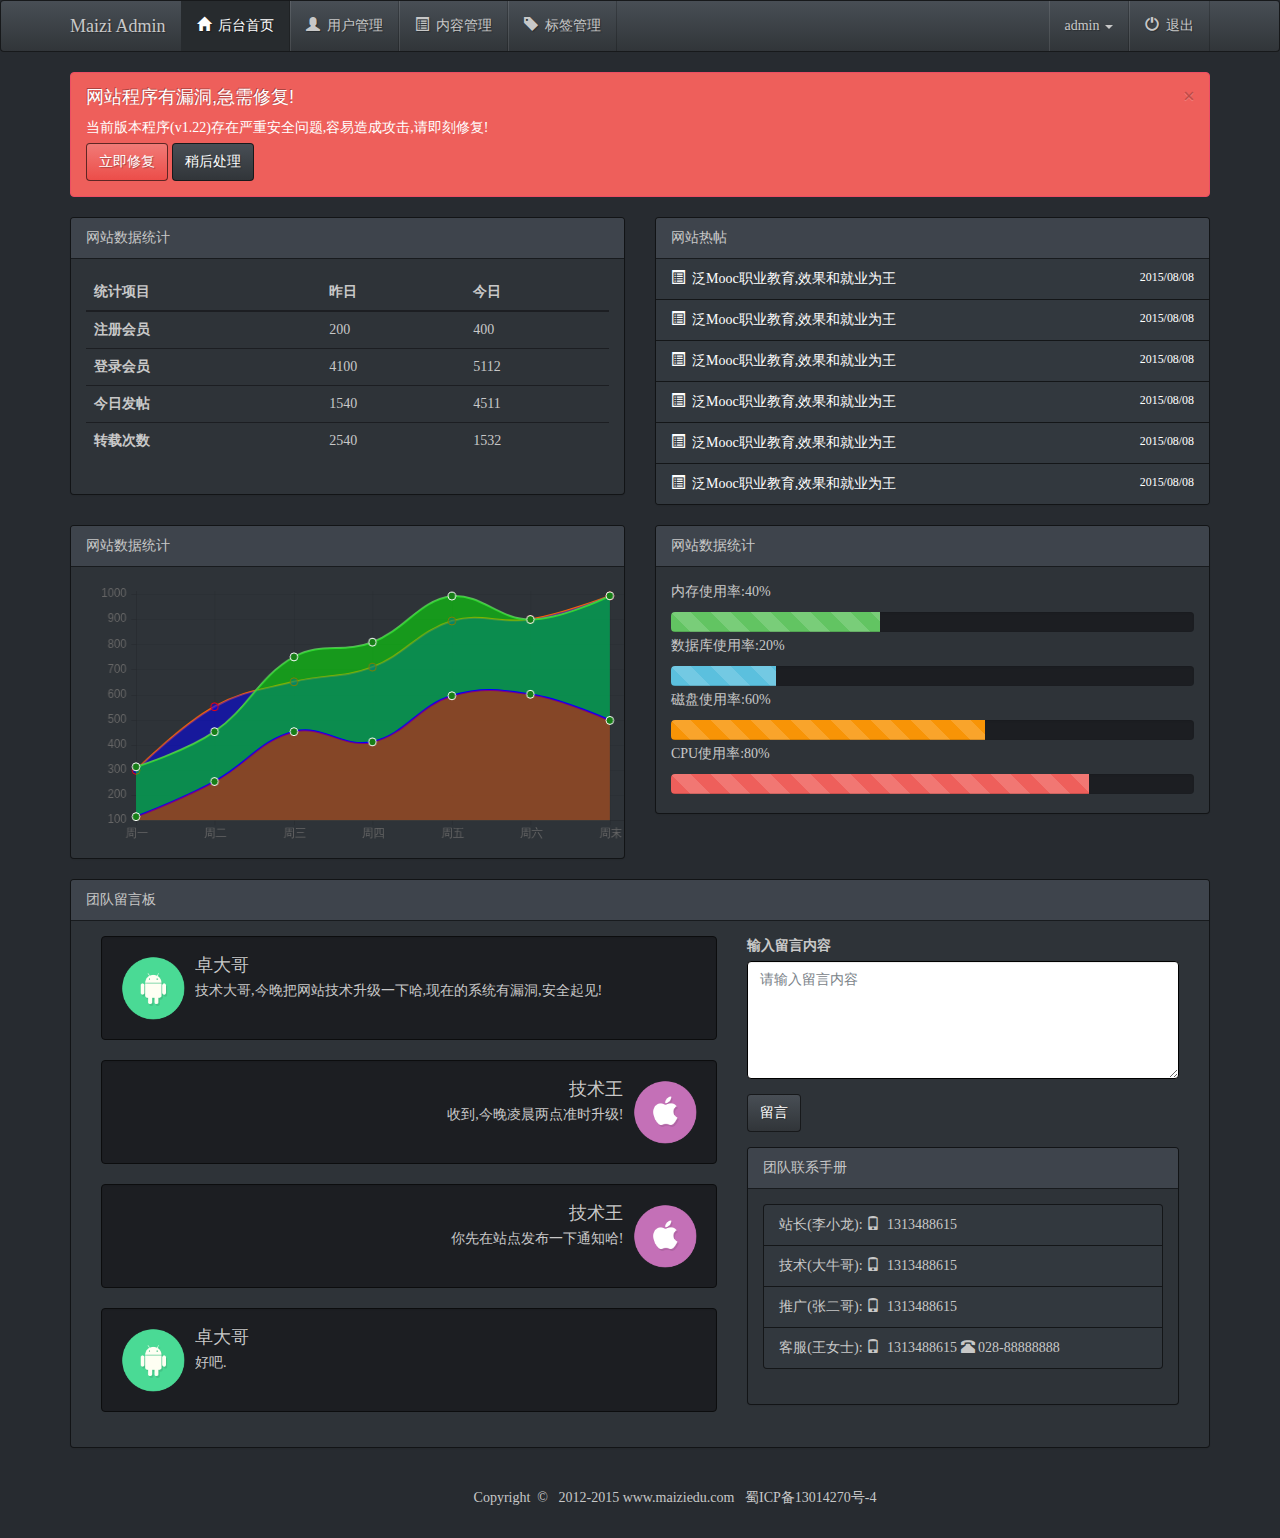
<file: index.html>
<!DOCTYPE html>
<html>

	<head>
		<meta charset="utf-8" />
		<meta http-equiv="X-UA-Compatible" content="IE=edge">
		<meta name="viewport" content="width=device-width, initial-scale=1.0">
		<title></title>
		<link rel="stylesheet" type="text/css" href="css/bootstrap.css" />
	</head>

	<body>
		<!DOCTYPE html>
		<html>

		<head>
			<meta charset="utf-8" />
			<meta http-equiv="X-UA-Compatible" content="IE=edge">
			<meta name="viewport" content="width=device-width, initial-scale=1.0">
			<title></title>
			<link rel="stylesheet" type="text/css" href="css/bootstrap.css" />
			<link rel="stylesheet" type="text/css" href="css/bootstrap.min.new.css"/>
			
			<link rel="stylesheet" type="text/css" href="css/maizi2.css" />
		</head>

		<body>
			<!--导航-->
			<nav class="navbar navbar-default ">
				<div class="container">
					<!--小屏幕导航按钮-->
					<div class="navbar-header">
						<button class="navbar-toggle" data-toggle="collapse" data-target="#mynav" style="margin-top: 17px;">
					<span class="icon-bar" ></span>
					<span class="icon-bar" ></span>
					<span class="icon-bar" ></span>
				</button>
						<a href="#" class="navbar-brand">Maizi Admin</a>
					</div>
					<!--小屏幕导航按钮-->
					<!--导航-->
					<div class="collapse navbar-collapse" id="mynav">
						<ul class="nav navbar-nav">
							<li class="active">
								<a href="index.html"><span class=" glyphicon glyphicon-home"></span>&nbsp;&nbsp;后台首页</a>
							</li>
							<li>
								<a href="user_list.html"><span class="glyphicon glyphicon-user"></span>&nbsp;&nbsp;用户管理</a>
							</li>
							<li>
								<a href="content.html"><span class="glyphicon glyphicon-list-alt"></span>&nbsp;&nbsp;内容管理</a>
							</li>
							<li>
								<a href="tag.html"><span class="glyphicon glyphicon-tag"></span>&nbsp;&nbsp;标签管理</a>
							</li>
						</ul>
						<ul class="nav navbar-nav navbar-right">
							<li class="dropdown">
								<a id="dLabel" type="button" data-toggle="dropdown" aria-haspopup="true" aria-expanded="false">
									admin
									<span class="caret"></span>
								</a>
								<ul class="dropdown-menu" aria-labelledby="dLabel">
									<li>
										<a href="#bbs"><span class="glyphicon glyphicon-screenshot"></span>&nbsp;&nbsp;前台首页</a>
									</li>
									<li>
										<a href="#bbs"><span class="glyphicon glyphicon-user"></span>&nbsp;&nbsp;个人主页</a>
									</li>
									<li>
										<a href="#bbs"><span class=" glyphicon glyphicon-cog "></span>&nbsp;&nbsp;个人设置</a>
									</li>
									<li>
										<a href="#"><span class="glyphicon glyphicon-import"></span>&nbsp;&nbsp;账户中心</a>
									</li>
									<li>
										<a href="#bbs"><span class="glyphicon glyphicon-heart"></span>&nbsp;&nbsp;我的收藏</a>
									</li>
								</ul>
							</li>
							<li>
								<a href="#bbs"><span class=" glyphicon glyphicon-off"></span>&nbsp;&nbsp;退出</a>
							</li>
						</ul>
					</div>
					<!--导航-->
				</div>

			</nav>
			<!--导航-->
			<!--警告框-->
			<div class="container">
				<div class="row">
					<div class="col-md-12">
						<div class="alert alert-danger alert-dismissible fade in" role="alert">
							<button class="close" type="button" data-dismiss="alert" aria-label="Close">
<span aria-hidden="true">×</span>
</button>
							<h4>网站程序有漏洞,急需修复!</h4>
							<p>当前版本程序(v1.22)存在严重安全问题,容易造成攻击,请即刻修复!</p>
							<p>
								<button class="btn btn-danger" type="button">立即修复</button>
								<button class="btn btn-default" type="button" data-dismiss="alert">稍后处理</button>
							</p>
						</div>
					</div>
					<div class="col-md-6">
						<div class="panel panel-default">
							<div class="panel-heading">网站数据统计</div>
							<div class="panel-body">
								<table class="table table-hover">
									<thead>
										<tr>
											<th>统计项目</th>
											<th>昨日</th>
											<th>今日</th>
										</tr>
									</thead>
									<tbody>
										<tr>
											<th scope="row">注册会员</th>
											<td>200</td>
											<td>400</td>
										</tr>
										<tr>
											<th scope="row">登录会员</th>
											<td>4100</td>
											<td>5112</td>
										</tr>
										<tr>
											<th scope="row">今日发帖</th>
											<td>1540</td>
											<td>4511</td>
										</tr>
										<tr>
											<th scope="row">转载次数</th>
											<td>2540</td>
											<td>1532</td>
										</tr>

									</tbody>
								</table>
							</div>
						</div>
					</div>
					<div class="col-md-6">
						<div class="panel panel-default">
							<div class="panel-heading">网站热帖</div>

							<ul class="list-group">
								<li class="list-group-item">
									<a href="index.html"><span class="glyphicon glyphicon-list-alt"></span>&nbsp;&nbsp;泛Mooc职业教育,效果和就业为王<small class="pull-right">2015/08/08</small></a>
								</li>
								<li class="list-group-item">
									<a href="index.html"><span class="glyphicon glyphicon-list-alt"></span>&nbsp;&nbsp;泛Mooc职业教育,效果和就业为王<small class="pull-right">2015/08/08</small></a>
								</li>
								<li class="list-group-item">
									<a href="index.html"><span class="glyphicon glyphicon-list-alt"></span>&nbsp;&nbsp;泛Mooc职业教育,效果和就业为王<small class="pull-right">2015/08/08</small></a>
								</li>
								<li class="list-group-item">
									<a href="index.html"><span class="glyphicon glyphicon-list-alt"></span>&nbsp;&nbsp;泛Mooc职业教育,效果和就业为王<small class="pull-right">2015/08/08</small></a>
								</li>
								<li class="list-group-item">
									<a href="index.html"><span class="glyphicon glyphicon-list-alt"></span>&nbsp;&nbsp;泛Mooc职业教育,效果和就业为王<small class="pull-right">2015/08/08</small></a>
								</li>
								<li class="list-group-item">
									<a href="index.html"><span class="glyphicon glyphicon-list-alt"></span>&nbsp;&nbsp;泛Mooc职业教育,效果和就业为王<small class="pull-right">2015/08/08</small></a>
								</li>
							</ul>

						</div>
					</div>
					<!--画布-->
					<div class="col-md-6">
						<div class="panel panel-default">
							<div class="panel-heading">网站数据统计</div>
							<div class="panel-body">
								<canvas id="canvas" class="col-md-12">
									</canvas>
							</div>
						</div>
					</div>

					<!--画布-->
					<div class="col-md-6">
						<div class="panel panel-default">
							<div class="panel-heading">网站数据统计</div>
							<div class="panel-body">
								<p>内存使用率:40%</p>
								<div class="progress">

									<div class="progress-bar progress-bar-success progress-bar-striped" role="progressbar" aria-valuenow="40" aria-valuemin="0" aria-valuemax="100" style="width: 40%">
									</div>
								</div>
								<p>数据库使用率:20%</p>
								<div class="progress">

									<div class="progress-bar progress-bar-info progress-bar-striped" role="progressbar" aria-valuenow="20" aria-valuemin="0" aria-valuemax="100" style="width: 20%">
									</div>
								</div>
								<p>磁盘使用率:60%</p>
								<div class="progress">

									<div class="progress-bar progress-bar-warning progress-bar-striped" role="progressbar" aria-valuenow="60" aria-valuemin="0" aria-valuemax="100" style="width: 60%">
									</div>
								</div>
								<p>CPU使用率:80%</p>
								<div class="progress">

									<div class="progress-bar progress-bar-danger progress-bar-striped" role="progressbar" aria-valuenow="80" aria-valuemin="0" aria-valuemax="100" style="width: 80%">
									</div>
								</div>
							</div>
						</div>

					</div>
					<!--留言板-->

					<div class="col-md-12">
						<div class="panel panel-default">
							<div class="panel-heading">
								团队留言板
							</div>
							<div class="panel-body">
								<div class="col-md-7">
									<div class="media well">
										<div class="media-left">
											<a href="#">
												<img class="media-object wh64" src="img/a.png" alt="卓大哥">
											</a>
										</div>
										<div class="media-body">
											<h4 class="media-heading">卓大哥</h4> 技术大哥,今晚把网站技术升级一下哈,现在的系统有漏洞,安全起见!
										</div>
									</div>
									<div class="media well">
										<div class="media-body text-right">
											<h4 class="media-heading">技术王</h4> 收到,今晚凌晨两点准时升级!
										</div>
										<div class="media-right">
											<a href="#">
												<img class="media-object wh64" src="img/b.png" alt="技术王">
											</a>
										</div>
									</div>
									<div class="media well">
										<div class="media-body text-right">
											<h4 class="media-heading">技术王</h4> 你先在站点发布一下通知哈!
										</div>
										<div class="media-right">
											<a href="#">
												<img class="media-object wh64" src="img/b.png" alt="技术王">
											</a>
										</div>
									</div>
									<div class="media well">
										<div class="media-left">
											<a href="#">
												<img class="media-object wh64" src="img/a.png" alt="卓大哥">
											</a>
										</div>
										<div class="media-body">
											<h4 class="media-heading">卓大哥</h4>好吧.
										</div>
									</div>

								</div>
								<div class="col-md-5">
									<form action="#">
										<div class="form-group">
											<label for="text1">输入留言内容
											</label>
											<textarea name="" rows="5" cols="10" class="form-control" placeholder="请输入留言内容"></textarea>
											<button type="submit" class="btn btn-default mar_t">留言</button>

										</div>
									</form>
									<div class="panel panel-default">
										<div class="panel-heading">
											团队联系手册
										</div>
										<div class="panel-body">
											<ul class="list-group">
												<li class="list-group-item">
													站长(李小龙): <span class="glyphicon glyphicon-phone"></span>&nbsp;&nbsp;1313488615
											</li>
												<li class="list-group-item">
													技术(大牛哥): <span class="glyphicon glyphicon-phone"></span>&nbsp;&nbsp;1313488615
												</li>
												<li class="list-group-item">
													推广(张二哥): <span class="glyphicon glyphicon-phone"></span>&nbsp;&nbsp;1313488615
												</li>
												<li class="list-group-item">
													客服(王女士): <span class="glyphicon glyphicon-phone"></span>&nbsp;&nbsp;1313488615&nbsp;<span class="glyphicon glyphicon-phone-alt"></span>&nbsp;028-88888888
												</li>
											</ul>
										</div>
									</div>
									
									
								</div>
							</div>
						</div>
					</div>
					<!--留言板-->

				</div>

				<!--警告框-->

				<!--底部-->

				<footer>
					<div class="container">
						<div class="row">
							<div class="col-md-12">
								<p>Copyright&nbsp;&nbsp;©&nbsp;&nbsp; 2012-2015 www.maiziedu.com &nbsp;&nbsp;蜀ICP备13014270号-4
								</p>
							</div>
						</div>
					</div>
				</footer>
				<!--底部-->

				<script src="js/jQuery.1.11.2.min.js"></script>
				<script src="js/bootstrap.min.js"></script>
				<script src="js/Chart.js"></script>
				<script src="js/script.js"></script>
		</body>

		</html>
</file>
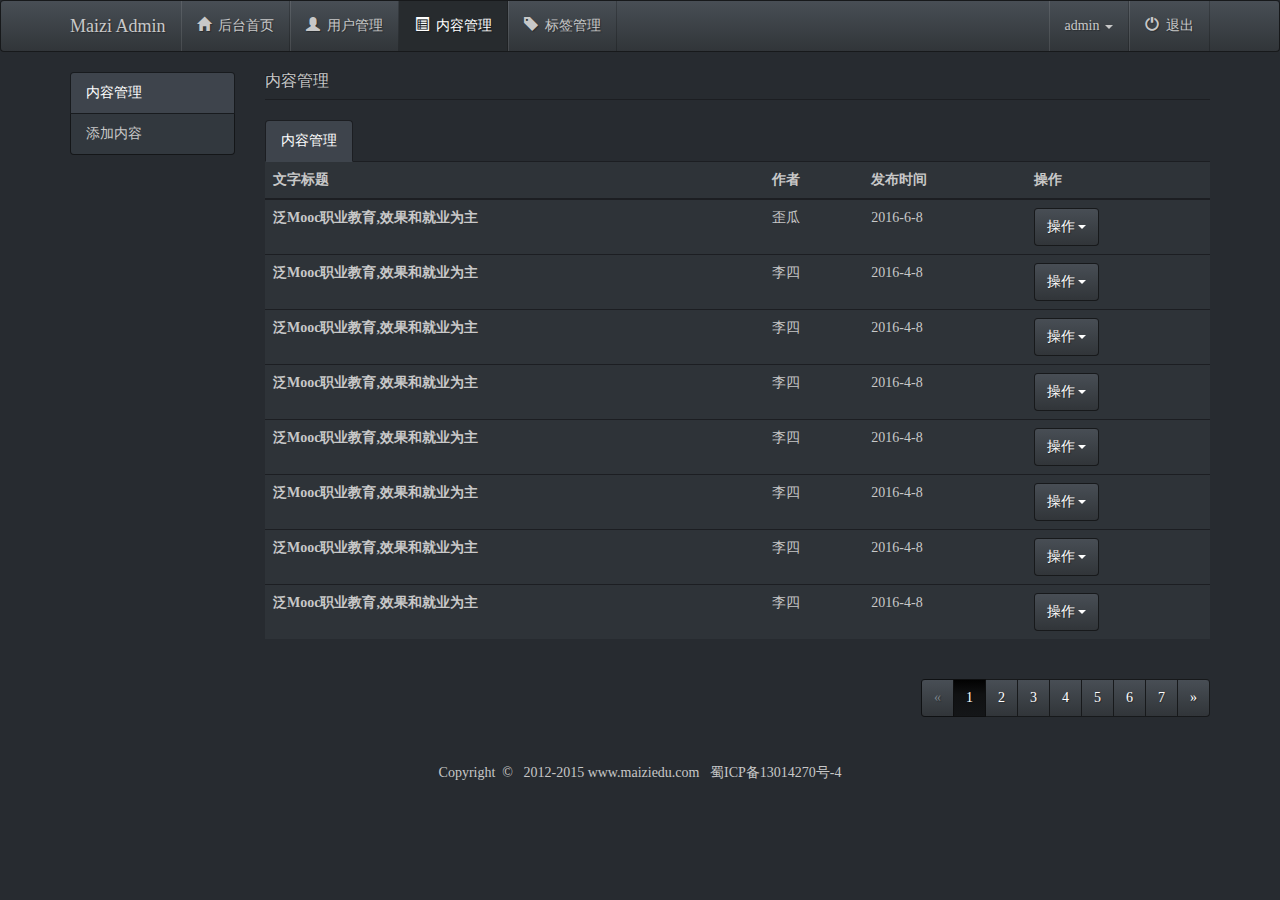
<file: content.html>
<!DOCTYPE html>
<html>

	<head>
		<meta charset="utf-8" />
		<meta http-equiv="X-UA-Compatible" content="IE=edge">
		<meta name="viewport" content="width=device-width, initial-scale=1.0">
		<title></title>
		<link rel="stylesheet" type="text/css" href="css/bootstrap.css" />
	</head>

	<body>
		<!DOCTYPE html>
		<html>

		<head>
			<meta charset="utf-8" />
			<meta http-equiv="X-UA-Compatible" content="IE=edge">
			<meta name="viewport" content="width=device-width, initial-scale=1.0">
			<title></title>
			<link rel="stylesheet" type="text/css" href="css/bootstrap.css" />
			<link rel="stylesheet" type="text/css" href="css/bootstrap.min.new.css"/>
			
			<link rel="stylesheet" type="text/css" href="css/maizi2.css" />
		</head>

		<body>
			<!--导航-->
			<nav class="navbar navbar-default">
				<div class="container">
					<!--小屏幕导航按钮-->
					<div class="navbar-header">
						<button class="navbar-toggle" data-toggle="collapse" data-target="#mynav" style="margin-top: 17px;">
					<span class="icon-bar" ></span>
					<span class="icon-bar" ></span>
					<span class="icon-bar" ></span>
				</button>
						<a href="#" class="navbar-brand">Maizi Admin</a>
					</div>
					<!--小屏幕导航按钮-->
					<!--导航-->
					<div class="collapse navbar-collapse" id="mynav">
						<ul class="nav navbar-nav">
							<li >
								<a href="index.html"><span class=" glyphicon glyphicon-home"></span>&nbsp;&nbsp;后台首页</a>
							</li>
							<li >
								<a href="user_list.html"><span class="glyphicon glyphicon-user"></span>&nbsp;&nbsp;用户管理</a>
							</li>
							<li class="active">
								<a href="content.html"><span class="glyphicon glyphicon-list-alt"></span>&nbsp;&nbsp;内容管理</a>
							</li>
							<li>
								<a href="tag.html"><span class="glyphicon glyphicon-tag"></span>&nbsp;&nbsp;标签管理</a>
							</li>
						</ul>
						<ul class="nav navbar-nav navbar-right">
							<li class="dropdown">
								<a id="dLabel" type="button" data-toggle="dropdown" aria-haspopup="true" aria-expanded="false">
    admin
    <span class="caret"></span>
  </a>
								<ul class="dropdown-menu" aria-labelledby="dLabel">
									<li>
										<a href="#bbs"><span class="glyphicon glyphicon-screenshot"></span>&nbsp;&nbsp;前台首页</a>
									</li>
									<li>
										<a href="#bbs"><span class="glyphicon glyphicon-user"></span>&nbsp;&nbsp;个人主页</a>
									</li>
									<li>
										<a href="#bbs"><span class=" glyphicon glyphicon-cog "></span>&nbsp;&nbsp;个人设置</a>
									</li>
									<li><a href="#"><span class="glyphicon glyphicon-import"></span>&nbsp;&nbsp;账户中心</a></li>
									<li>
										<a href="#bbs"><span class="glyphicon glyphicon-heart"></span>&nbsp;&nbsp;我的收藏</a>
									</li>
								</ul>
							</li>
							<li>
								<a href="#bbs"><span class=" glyphicon glyphicon-off"></span>&nbsp;&nbsp;退出</a>
							</li>
						</ul>
					</div>
					<!--导航-->
				</div>

			</nav>
			<!--导航-->
			<!--用户管理-->
			<div class="container">
				<div class="row">
					<div class="col-lg-2">
						<div class="list-group">
							<a href="content.html" class="list-group-item active">内容管理</a>
							<a href="content_post.html" class="list-group-item">添加内容</a>
						</div>
					</div>
					
					
					
					<div class="col-lg-10">
						<div class="page-header">
							<h1>内容管理</h1>
						</div>
						<ul class="nav nav-tabs">
							<li class="active"><a href="content.html">内容管理</a></li>
						</ul>
						<table class="table">
							<thead>
								<tr>
									<th>文字标题</th>
									<th>作者</th>
									<th>发布时间</th>
									<th>操作</th>
								</tr>
							</thead>
							<tbody>
								<tr>
									<th scope="row">泛Mooc职业教育,效果和就业为主</th>
									<td>歪瓜</td>
									<td>2016-6-8</td>
									<td>
										 <div role="presentation" class="dropdown">
    <button class="btn btn-default dropdown-toggle" data-toggle="dropdown" href="#" role="button" aria-haspopup="true" aria-expanded="false">
      操作 <span class="caret"></span>
    </button>
    <ul class="dropdown-menu">
      <li><a href="#">编辑</a></li>
      <li><a href="#">删除</a></li>
      <li><a href="#">锁定</a></li>
      <li><a href="#">修改密码</a></li>
    </ul>
  </div>
									</td>
								</tr>
								<tr>
									<th scope="row">泛Mooc职业教育,效果和就业为主</th>
									<td>李四</td>
									<td>2016-4-8</td>
									<td><div role="presentation" class="dropdown">
    <button class="btn btn-default dropdown-toggle" data-toggle="dropdown" href="#" role="button" aria-haspopup="true" aria-expanded="false">
      操作 <span class="caret"></span>
    </button>
    <ul class="dropdown-menu">
      <li><a href="#">编辑</a></li>
      <li><a href="#">删除</a></li>
      <li><a href="#">锁定</a></li>
      <li><a href="#">修改密码</a></li>
    </ul>
  </div></td>
								</tr>
								<tr>
									<th scope="row">泛Mooc职业教育,效果和就业为主</th>
									<td>李四</td>
									<td>2016-4-8</td>
									<td><div role="presentation" class="dropdown">
    <button class="btn btn-default dropdown-toggle" data-toggle="dropdown" href="#" role="button" aria-haspopup="true" aria-expanded="false">
      操作 <span class="caret"></span>
    </button>
    <ul class="dropdown-menu">
      <li><a href="#">编辑</a></li>
      <li><a href="#">删除</a></li>
      <li><a href="#">锁定</a></li>
      <li><a href="#">修改密码</a></li>
    </ul>
  </div></td>
								</tr>
								<tr>
									<th scope="row">泛Mooc职业教育,效果和就业为主</th>
									<td>李四</td>
									<td>2016-4-8</td>
									<td><div role="presentation" class="dropdown">
    <button class="btn btn-default dropdown-toggle" data-toggle="dropdown" href="#" role="button" aria-haspopup="true" aria-expanded="false">
      操作 <span class="caret"></span>
    </button>
    <ul class="dropdown-menu">
      <li><a href="#">编辑</a></li>
      <li><a href="#">删除</a></li>
      <li><a href="#">锁定</a></li>
      <li><a href="#">修改密码</a></li>
    </ul>
  </div></td>
								</tr>
								<tr>
									<th scope="row">泛Mooc职业教育,效果和就业为主</th>
									<td>李四</td>
									<td>2016-4-8</td>
									<td><div role="presentation" class="dropdown">
    <button class="btn btn-default dropdown-toggle" data-toggle="dropdown" href="#" role="button" aria-haspopup="true" aria-expanded="false">
      操作 <span class="caret"></span>
    </button>
    <ul class="dropdown-menu">
      <li><a href="#">编辑</a></li>
      <li><a href="#">删除</a></li>
      <li><a href="#">锁定</a></li>
      <li><a href="#">修改密码</a></li>
    </ul>
  </div></td>
								</tr>
								<tr>
									<th scope="row">泛Mooc职业教育,效果和就业为主</th>
									<td>李四</td>
									<td>2016-4-8</td>
									<td><div role="presentation" class="dropdown">
    <button class="btn btn-default dropdown-toggle" data-toggle="dropdown" href="#" role="button" aria-haspopup="true" aria-expanded="false">
      操作 <span class="caret"></span>
    </button>
    <ul class="dropdown-menu">
      <li><a href="#">编辑</a></li>
      <li><a href="#">删除</a></li>
      <li><a href="#">锁定</a></li>
      <li><a href="#">修改密码</a></li>
    </ul>
  </div></td>
								</tr>
								<tr>
									<th scope="row">泛Mooc职业教育,效果和就业为主</th>
									<td>李四</td>
									<td>2016-4-8</td>
									<td><div role="presentation" class="dropdown">
    <button class="btn btn-default dropdown-toggle" data-toggle="dropdown" href="#" role="button" aria-haspopup="true" aria-expanded="false">
      操作 <span class="caret"></span>
    </button>
    <ul class="dropdown-menu">
      <li><a href="#">编辑</a></li>
      <li><a href="#">删除</a></li>
      <li><a href="#">锁定</a></li>
      <li><a href="#">修改密码</a></li>
    </ul>
  </div></td>
								</tr>
								<tr>
									<th scope="row">泛Mooc职业教育,效果和就业为主</th>
									<td>李四</td>
									<td>2016-4-8</td>
									<td><div role="presentation" class="dropdown">
    <button class="btn btn-default dropdown-toggle" data-toggle="dropdown" href="#" role="button" aria-haspopup="true" aria-expanded="false">
      操作 <span class="caret"></span>
    </button>
    <ul class="dropdown-menu">
      <li><a href="#">编辑</a></li>
      <li><a href="#">删除</a></li>
      <li><a href="#">锁定</a></li>
      <li><a href="#">修改密码</a></li>
    </ul>
  </div></td>
								</tr>
								
								
								
							</tbody>
						</table>
						<nav class="pull-right">
  <ul class="pagination ">
    <li class="disabled"><a href="#" aria-label="Previous"><span aria-hidden="true">&laquo;</span></a></li>
    <li class="active"><a href="#">1 </a></li>
    <li ><a href="#">2 </a></li>
    <li ><a href="#">3 </a></li>
    <li ><a href="#">4 </a></li>
    <li ><a href="#">5 </a></li>
    <li ><a href="#">6 </a></li>
    <li ><a href="#">7 </a></li>
    <li><a href="#"><span aria-hidden="true">&raquo;</span></a></li>
  </ul>
</nav>
					</div>
				</div>
			</div>
			<!--用户管理-->
			
			

			<!--底部-->

			<footer>
				<div class="container">
					<div class="row">
						<div class="col-md-12">
							<p>Copyright&nbsp;&nbsp;©&nbsp;&nbsp; 2012-2015 www.maiziedu.com &nbsp;&nbsp;蜀ICP备13014270号-4
							</p>
						</div>
					</div>
				</div>
			</footer>
			<!--底部-->

			<script src="js/jQuery.1.11.2.min.js"></script>
			<script src="js/bootstrap.min.js"></script>
		</body>

		</html>
</file>
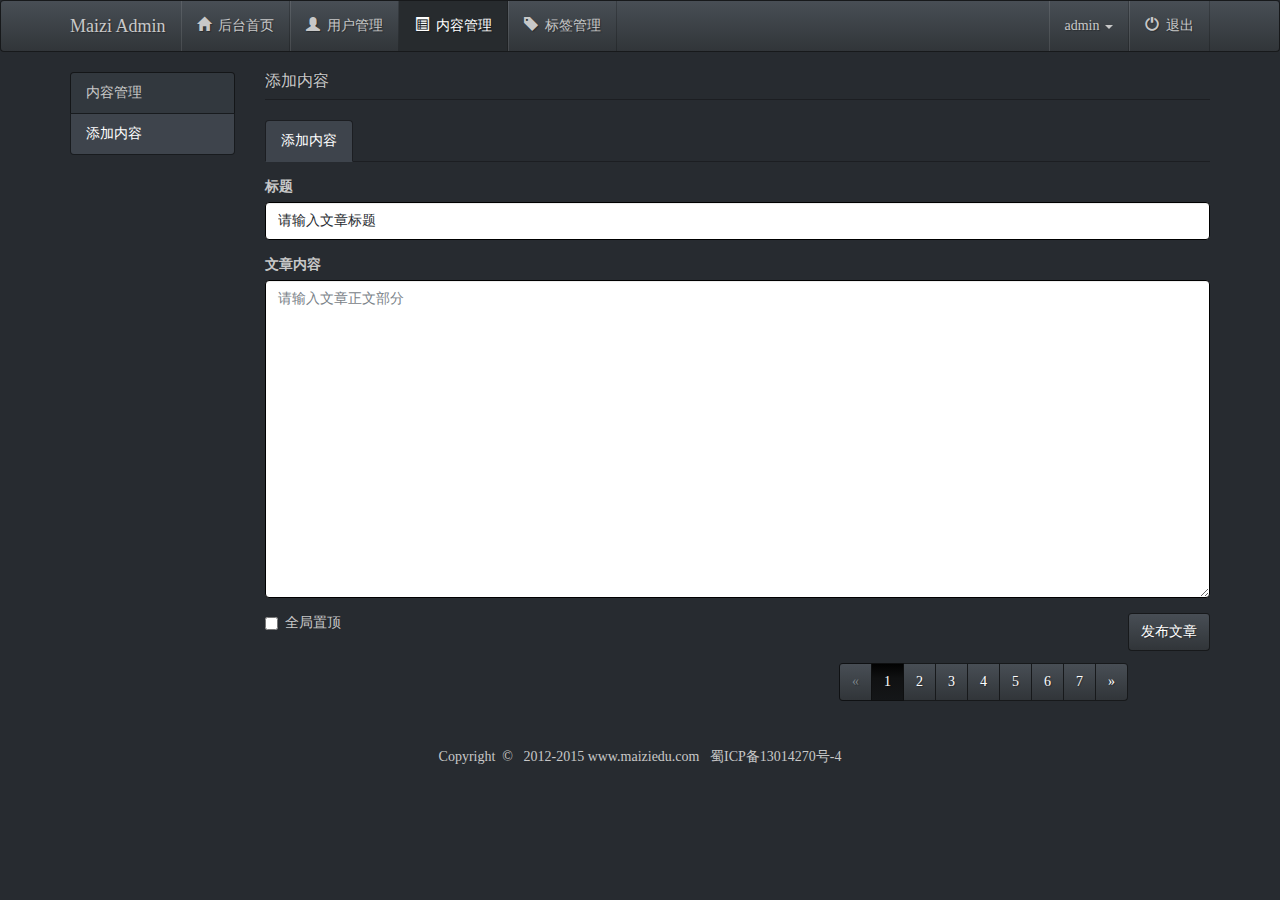
<file: content_post.html>
<!DOCTYPE html>
<html>

	<head>
		<meta charset="utf-8" />
		<meta http-equiv="X-UA-Compatible" content="IE=edge">
		<meta name="viewport" content="width=device-width, initial-scale=1.0">
		<title></title>
		<link rel="stylesheet" type="text/css" href="css/bootstrap.css" />
	</head>

	<body>
		<!DOCTYPE html>
		<html>

		<head>
			<meta charset="utf-8" />
			<meta http-equiv="X-UA-Compatible" content="IE=edge">
			<meta name="viewport" content="width=device-width, initial-scale=1.0">
			<title></title>
			<link rel="stylesheet" type="text/css" href="css/bootstrap.css" />
			<link rel="stylesheet" type="text/css" href="css/bootstrap.min.new.css"/>
			
			<link rel="stylesheet" type="text/css" href="css/maizi2.css" />
		</head>

		<body>
			<!--导航-->
			<nav class="navbar navbar-default">
				<div class="container">
					<!--小屏幕导航按钮-->
					<div class="navbar-header">
						<button class="navbar-toggle" data-toggle="collapse" data-target="#mynav" style="margin-top: 17px;">
					<span class="icon-bar" ></span>
					<span class="icon-bar" ></span>
					<span class="icon-bar" ></span>
				</button>
						<a href="#" class="navbar-brand">Maizi Admin</a>
					</div>
					<!--小屏幕导航按钮-->
					<!--导航-->
					<div class="collapse navbar-collapse" id="mynav">
						<ul class="nav navbar-nav">
							<li >
								<a href="index.html"><span class=" glyphicon glyphicon-home"></span>&nbsp;&nbsp;后台首页</a>
							</li>
							<li >
								<a href="user_list.html"><span class="glyphicon glyphicon-user"></span>&nbsp;&nbsp;用户管理</a>
							</li>
							<li class="active">
								<a href="content.html"><span class="glyphicon glyphicon-list-alt"></span>&nbsp;&nbsp;内容管理</a>
							</li>
							<li>
								<a href="tag.html"><span class="glyphicon glyphicon-tag"></span>&nbsp;&nbsp;标签管理</a>
							</li>
						</ul>
						<ul class="nav navbar-nav navbar-right">
							<li class="dropdown">
								<a id="dLabel" type="button" data-toggle="dropdown" aria-haspopup="true" aria-expanded="false">
    admin
    <span class="caret"></span>
  </a>
								<ul class="dropdown-menu" aria-labelledby="dLabel">
									<li>
										<a href="#bbs"><span class="glyphicon glyphicon-screenshot"></span>&nbsp;&nbsp;前台首页</a>
									</li>
									<li>
										<a href="#bbs"><span class="glyphicon glyphicon-user"></span>&nbsp;&nbsp;个人主页</a>
									</li>
									<li>
										<a href="#bbs"><span class=" glyphicon glyphicon-cog "></span>&nbsp;&nbsp;个人设置</a>
									</li>
									<li><a href="#"><span class="glyphicon glyphicon-import"></span>&nbsp;&nbsp;账户中心</a></li>
									<li>
										<a href="#bbs"><span class="glyphicon glyphicon-heart"></span>&nbsp;&nbsp;我的收藏</a>
									</li>
								</ul>
							</li>
							<li>
								<a href="#bbs"><span class=" glyphicon glyphicon-off"></span>&nbsp;&nbsp;退出</a>
							</li>
						</ul>
					</div>
					<!--导航-->
				</div>

			</nav>
			<!--导航-->
			<!--用户管理-->
			<div class="container">
				<div class="row">
					<div class="col-lg-2">
						<div class="list-group">
							<a href="content.html" class="list-group-item ">内容管理</a>
							<a href="content_post.html" class="list-group-item active">添加内容</a>
						</div>
					</div>
					
					
					
					<div class="col-lg-10">
						<div class="page-header">
							<h1>添加内容</h1>
						</div>
						<ul class="nav nav-tabs">
							<li class="active"><a href="content.html">添加内容</a></li>
						</ul>
						<form action="#" method="post" class="mar_t">
							<div class="form-group">
								<label for="title">标题</label>
								<input type="text" name="title" id="title" value="请输入文章标题"  class="form-control"/>
							</div>
							<div class="form-group">
								<label for="content">文章内容</label>
								<textarea class="form-control" id="content" rows="15" cols="10" placeholder="请输入文章正文部分"></textarea>
							</div>
							<div class="checkbox">
								<label for=""><input type="checkbox" />全局置顶</label>
								<button type="submit" class="btn btn-default pull-right">发布文章</button>
							</div>
						</form>
						
						<nav class="pull-right">
  <ul class="pagination ">
    <li class="disabled"><a href="#" aria-label="Previous"><span aria-hidden="true">&laquo;</span></a></li>
    <li class="active"><a href="#">1 </a></li>
    <li ><a href="#">2 </a></li>
    <li ><a href="#">3 </a></li>
    <li ><a href="#">4 </a></li>
    <li ><a href="#">5 </a></li>
    <li ><a href="#">6 </a></li>
    <li ><a href="#">7 </a></li>
    <li><a href="#"><span aria-hidden="true">&raquo;</span></a></li>
  </ul>
</nav>
					</div>
				</div>
			</div>
			<!--用户管理-->
			





			<!--底部-->

			<footer>
				<div class="container">
					<div class="row">
						<div class="col-md-12">
							<p>Copyright&nbsp;&nbsp;©&nbsp;&nbsp; 2012-2015 www.maiziedu.com &nbsp;&nbsp;蜀ICP备13014270号-4
							</p>
						</div>
					</div>
				</div>
			</footer>
			<!--底部-->

			<script src="js/jQuery.1.11.2.min.js"></script>
			<script src="js/bootstrap.min.js"></script>
		</body>

		</html>
</file>
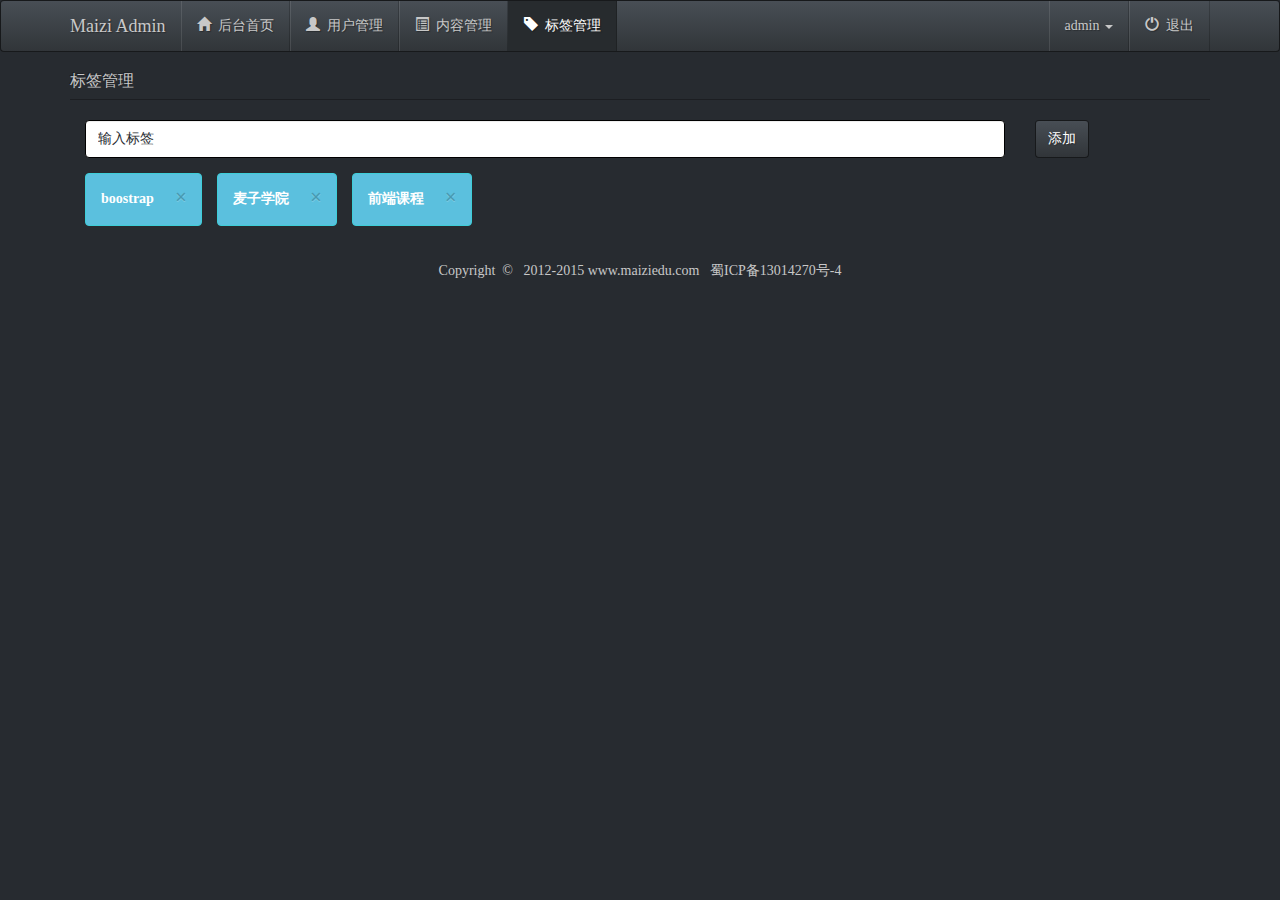
<file: tag.html>
<!DOCTYPE html>
<html>

	<head>
		<meta charset="utf-8" />
		<meta http-equiv="X-UA-Compatible" content="IE=edge">
		<meta name="viewport" content="width=device-width, initial-scale=1.0">
		<title></title>
		<link rel="stylesheet" type="text/css" href="css/bootstrap.css" />
	</head>

	<body>
		<!DOCTYPE html>
		<html>

		<head>
			<meta charset="utf-8" />
			<meta http-equiv="X-UA-Compatible" content="IE=edge">
			<meta name="viewport" content="width=device-width, initial-scale=1.0">
			<title></title>
			<link rel="stylesheet" type="text/css" href="css/bootstrap.css" />
			<link rel="stylesheet" type="text/css" href="css/bootstrap.min.new.css"/>
			<link rel="stylesheet" type="text/css" href="css/maizi2.css" />
		</head>

		<body>
			<!--导航-->
			<nav class="navbar navbar-default">
				<div class="container">
					<!--小屏幕导航按钮-->
					<div class="navbar-header">
						<button class="navbar-toggle" data-toggle="collapse" data-target="#mynav" style="margin-top: 17px;">
					<span class="icon-bar" ></span>
					<span class="icon-bar" ></span>
					<span class="icon-bar" ></span>
				</button>
						<a href="#" class="navbar-brand">Maizi Admin</a>
					</div>
					<!--小屏幕导航按钮-->
					<!--导航-->
					<div class="collapse navbar-collapse" id="mynav">
						<ul class="nav navbar-nav">
							<li>
								<a href="index.html"><span class=" glyphicon glyphicon-home"></span>&nbsp;&nbsp;后台首页</a>
							</li>
							<li>
								<a href="user_list.html"><span class="glyphicon glyphicon-user"></span>&nbsp;&nbsp;用户管理</a>
							</li>
							<li>
								<a href="content.html"><span class="glyphicon glyphicon-list-alt"></span>&nbsp;&nbsp;内容管理</a>
							</li>
							<li class="active">
								<a href="tag.html"><span class="glyphicon glyphicon-tag"></span>&nbsp;&nbsp;标签管理</a>
							</li>
						</ul>
						<ul class="nav navbar-nav navbar-right">
							<li class="dropdown">
								<a id="dLabel" type="button" data-toggle="dropdown" aria-haspopup="true" aria-expanded="false">
									admin
									<span class="caret"></span>
								</a>
								<ul class="dropdown-menu" aria-labelledby="dLabel">
									<li>
										<a href="#bbs"><span class="glyphicon glyphicon-screenshot"></span>&nbsp;&nbsp;前台首页</a>
									</li>
									<li>
										<a href="#bbs"><span class="glyphicon glyphicon-user"></span>&nbsp;&nbsp;个人主页</a>
									</li>
									<li>
										<a href="#bbs"><span class=" glyphicon glyphicon-cog "></span>&nbsp;&nbsp;个人设置</a>
									</li>
									<li>
										<a href="#"><span class="glyphicon glyphicon-import"></span>&nbsp;&nbsp;账户中心</a>
									</li>
									<li>
										<a href="#bbs"><span class="glyphicon glyphicon-heart"></span>&nbsp;&nbsp;我的收藏</a>
									</li>
								</ul>
							</li>
							<li>
								<a href="#bbs"><span class=" glyphicon glyphicon-off"></span>&nbsp;&nbsp;退出</a>
							</li>
						</ul>
					</div>
					<!--导航-->
				</div>

			</nav>
			<!--导航-->
			<div class="container">
				<div class="row">
					<div class="col-md-12">
						<div class="page-header">
							<h1>标签管理</h1>
						</div>
						<div class="col-md-12 pad">
							<form action="#" method="post">
								<div class="col-md-10">
									<input type="text" name="" id="" value="输入标签" class="form-control" />
								</div>
								<div class="col-md-2">
									<button type="submit" class="btn btn-default">添加</button>
								</div>

							</form>
						</div>
						<div class="col-md-12 taglist">
							<div class="alert alert-info alert-dismissible pull-left" role="alert">
								<button type="button" class="close" data-dismiss="alert" aria-label="Close"><span aria-hidden="true">&times;</span></button>
								<strong>boostrap</strong>
							</div>
							<div class="alert alert-info alert-dismissible pull-left" role="alert">
								<button type="button" class="close" data-dismiss="alert" aria-label="Close"><span aria-hidden="true">&times;</span></button>
								<strong>麦子学院</strong>
							</div>
							<div class="alert alert-info alert-dismissible pull-left" role="alert">
								<button type="button" class="close" data-dismiss="alert" aria-label="Close"><span aria-hidden="true">&times;</span></button>
								<strong>前端课程</strong>
							</div>
						</div>
					</div>
				</div>
			</div>
			<!--底部-->

			<footer>
				<div class="container">
					<div class="row">
						<div class="col-md-12">
							<p>Copyright&nbsp;&nbsp;©&nbsp;&nbsp; 2012-2015 www.maiziedu.com &nbsp;&nbsp;蜀ICP备13014270号-4
							</p>
						</div>
					</div>
				</div>
			</footer>
			<!--底部-->

			<script src="js/jQuery.1.11.2.min.js"></script>
			<script src="js/bootstrap.min.js"></script>
		</body>

		</html>
</file>
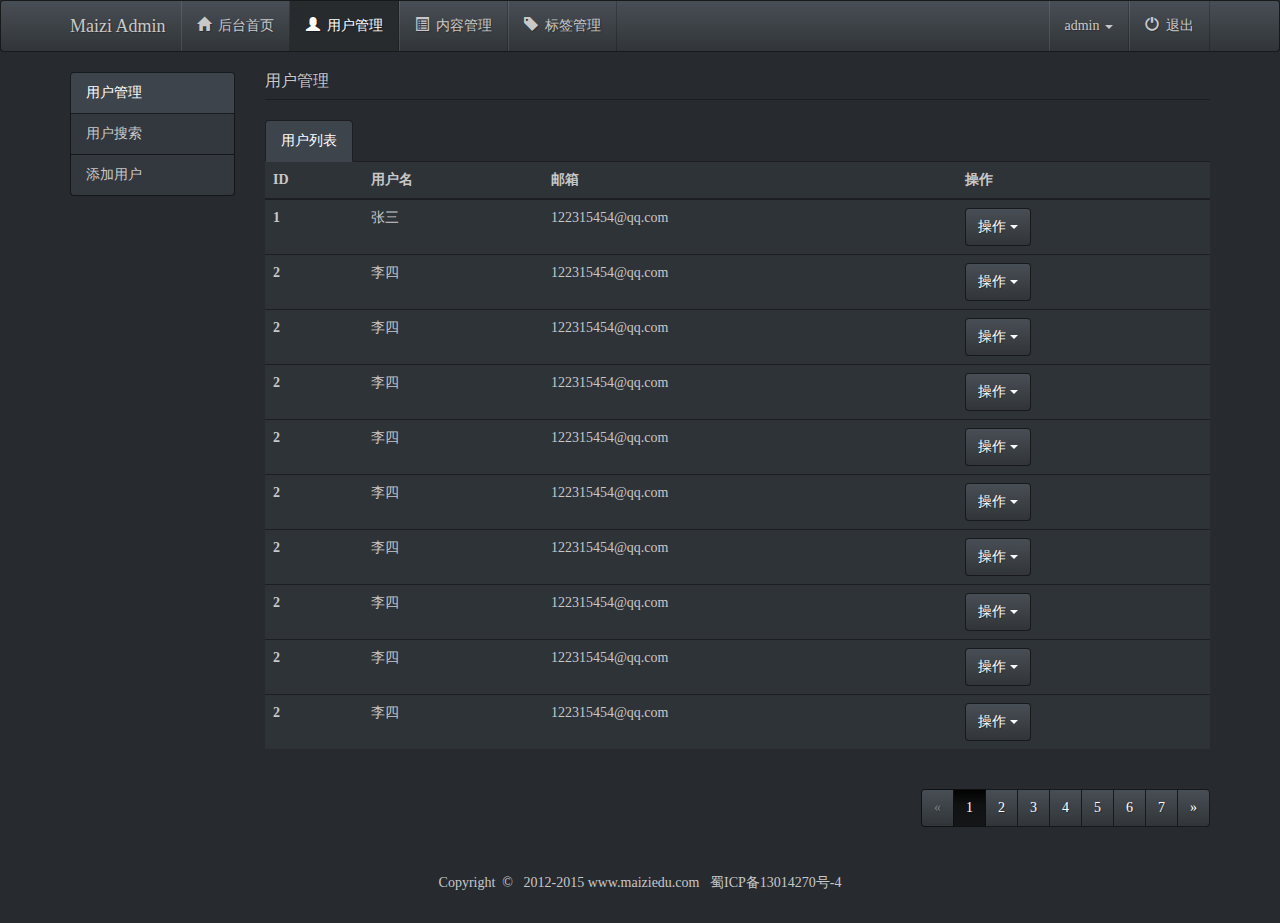
<file: user_list.html>
<!DOCTYPE html>
<html>

	<head>
		<meta charset="utf-8" />
		<meta http-equiv="X-UA-Compatible" content="IE=edge">
		<meta name="viewport" content="width=device-width, initial-scale=1.0">
		<title></title>
		<link rel="stylesheet" type="text/css" href="css/bootstrap.css" />
	</head>

	<body>
		<!DOCTYPE html>
		<html>

		<head>
			<meta charset="utf-8" />
			<meta http-equiv="X-UA-Compatible" content="IE=edge">
			<meta name="viewport" content="width=device-width, initial-scale=1.0">
			<title></title>
			<link rel="stylesheet" type="text/css" href="css/bootstrap.css" />
			<link rel="stylesheet" type="text/css" href="css/bootstrap.min.new.css"/>
			
			<link rel="stylesheet" type="text/css" href="css/maizi2.css" />
		</head>

		<body>
			<!--导航-->
			<nav class="navbar navbar-default">
				<div class="container">
					<!--小屏幕导航按钮-->
					<div class="navbar-header">
						<button class="navbar-toggle" data-toggle="collapse" data-target="#mynav" style="margin-top: 17px;">
					<span class="icon-bar" ></span>
					<span class="icon-bar" ></span>
					<span class="icon-bar" ></span>
				</button>
						<a href="#" class="navbar-brand">Maizi Admin</a>
					</div>
					<!--小屏幕导航按钮-->
					<!--导航-->
					<div class="collapse navbar-collapse" id="mynav">
						<ul class="nav navbar-nav">
							<li >
								<a href="index.html"><span class=" glyphicon glyphicon-home"></span>&nbsp;&nbsp;后台首页</a>
							</li>
							<li class="active">
								<a href="user_list.html"><span class="glyphicon glyphicon-user"></span>&nbsp;&nbsp;用户管理</a>
							</li>
							<li >
								<a href="content.html"><span class="glyphicon glyphicon-list-alt"></span>&nbsp;&nbsp;内容管理</a>
							</li>
							<li>
								<a href="tag.html"><span class="glyphicon glyphicon-tag"></span>&nbsp;&nbsp;标签管理</a>
							</li>
						</ul>
						<ul class="nav navbar-nav navbar-right">
							<li class="dropdown">
								<a id="dLabel" type="button" data-toggle="dropdown" aria-haspopup="true" aria-expanded="false">
    admin
    <span class="caret"></span>
  </a>
								<ul class="dropdown-menu" aria-labelledby="dLabel">
									<li>
										<a href="#bbs"><span class="glyphicon glyphicon-screenshot"></span>&nbsp;&nbsp;前台首页</a>
									</li>
									<li>
										<a href="#bbs"><span class="glyphicon glyphicon-user"></span>&nbsp;&nbsp;个人主页</a>
									</li>
									<li>
										<a href="#bbs"><span class=" glyphicon glyphicon-cog "></span>&nbsp;&nbsp;个人设置</a>
									</li>
									<li><a href="#"><span class="glyphicon glyphicon-import"></span>&nbsp;&nbsp;账户中心</a></li>
									<li>
										<a href="#bbs"><span class="glyphicon glyphicon-heart"></span>&nbsp;&nbsp;我的收藏</a>
									</li>
								</ul>
							</li>
							<li>
								<a href="#bbs"><span class=" glyphicon glyphicon-off"></span>&nbsp;&nbsp;退出</a>
							</li>
						</ul>
					</div>
					<!--导航-->
				</div>

			</nav>
			<!--导航-->
			<!--用户管理-->
			<div class="container">
				<div class="row">
					<div class="col-lg-2">
						<div class="list-group">
							<a href="user_list.html" class="list-group-item active">用户管理</a>
							<a href="user_search.html" class="list-group-item">用户搜索</a>
							<a href="" class="list-group-item" role="button" data-toggle="modal" data-target="#myModal">添加用户</a>
							
						</div>
					</div>
					
					
					
					<div class="col-lg-10">
						<div class="page-header">
							<h1>用户管理</h1>
						</div>
						<ul class="nav nav-tabs">
							<li class="active"><a href="user_list.html">用户列表</a></li>
						</ul>
						<table class="table">
							<thead>
								<tr>
									<th>ID</th>
									<th>用户名</th>
									<th>邮箱</th>
									<th>操作</th>
								</tr>
							</thead>
							<tbody>
								<tr>
									<th scope="row">1</th>
									<td>张三</td>
									<td>122315454@qq.com</td>
									<td>
										 <div role="presentation" class="dropdown">
    <button class="btn btn-default dropdown-toggle" data-toggle="dropdown" href="#" role="button" aria-haspopup="true" aria-expanded="false">
      操作 <span class="caret"></span>
    </button>
    <ul class="dropdown-menu">
      <li><a href="#">编辑</a></li>
      <li><a href="#">删除</a></li>
      <li><a href="#">锁定</a></li>
      <li><a href="#">修改密码</a></li>
    </ul>
  </div>
									</td>
								</tr>
								<tr>
									<th scope="row">2</th>
									<td>李四</td>
									<td>122315454@qq.com</td>
									<td><div role="presentation" class="dropdown">
    <button class="btn btn-default dropdown-toggle" data-toggle="dropdown" href="#" role="button" aria-haspopup="true" aria-expanded="false">
      操作 <span class="caret"></span>
    </button>
    <ul class="dropdown-menu">
      <li><a href="#">编辑</a></li>
      <li><a href="#">删除</a></li>
      <li><a href="#">锁定</a></li>
      <li><a href="#">修改密码</a></li>
    </ul>
  </div></td>
								</tr>
								<tr>
									<th scope="row">2</th>
									<td>李四</td>
									<td>122315454@qq.com</td>
									<td><div role="presentation" class="dropdown">
    <button class="btn btn-default dropdown-toggle" data-toggle="dropdown" href="#" role="button" aria-haspopup="true" aria-expanded="false">
      操作 <span class="caret"></span>
    </button>
    <ul class="dropdown-menu">
      <li><a href="#">编辑</a></li>
      <li><a href="#">删除</a></li>
      <li><a href="#">锁定</a></li>
      <li><a href="#">修改密码</a></li>
    </ul>
  </div></td>
								</tr>
								<tr>
									<th scope="row">2</th>
									<td>李四</td>
									<td>122315454@qq.com</td>
									<td><div role="presentation" class="dropdown">
    <button class="btn btn-default dropdown-toggle" data-toggle="dropdown" href="#" role="button" aria-haspopup="true" aria-expanded="false">
      操作 <span class="caret"></span>
    </button>
    <ul class="dropdown-menu">
      <li><a href="#">编辑</a></li>
      <li><a href="#">删除</a></li>
      <li><a href="#">锁定</a></li>
      <li><a href="#">修改密码</a></li>
    </ul>
  </div></td>
								</tr>
								<tr>
									<th scope="row">2</th>
									<td>李四</td>
									<td>122315454@qq.com</td>
									<td><div role="presentation" class="dropdown">
    <button class="btn btn-default dropdown-toggle" data-toggle="dropdown" href="#" role="button" aria-haspopup="true" aria-expanded="false">
      操作 <span class="caret"></span>
    </button>
    <ul class="dropdown-menu">
      <li><a href="#">编辑</a></li>
      <li><a href="#">删除</a></li>
      <li><a href="#">锁定</a></li>
      <li><a href="#">修改密码</a></li>
    </ul>
  </div></td>
								</tr>
								<tr>
									<th scope="row">2</th>
									<td>李四</td>
									<td>122315454@qq.com</td>
									<td><div role="presentation" class="dropdown">
    <button class="btn btn-default dropdown-toggle" data-toggle="dropdown" href="#" role="button" aria-haspopup="true" aria-expanded="false">
      操作 <span class="caret"></span>
    </button>
    <ul class="dropdown-menu">
      <li><a href="#">编辑</a></li>
      <li><a href="#">删除</a></li>
      <li><a href="#">锁定</a></li>
      <li><a href="#">修改密码</a></li>
    </ul>
  </div></td>
								</tr>
								<tr>
									<th scope="row">2</th>
									<td>李四</td>
									<td>122315454@qq.com</td>
									<td><div role="presentation" class="dropdown">
    <button class="btn btn-default dropdown-toggle" data-toggle="dropdown" href="#" role="button" aria-haspopup="true" aria-expanded="false">
      操作 <span class="caret"></span>
    </button>
    <ul class="dropdown-menu">
      <li><a href="#">编辑</a></li>
      <li><a href="#">删除</a></li>
      <li><a href="#">锁定</a></li>
      <li><a href="#">修改密码</a></li>
    </ul>
  </div></td>
								</tr>
								<tr>
									<th scope="row">2</th>
									<td>李四</td>
									<td>122315454@qq.com</td>
									<td><div role="presentation" class="dropdown">
    <button class="btn btn-default dropdown-toggle" data-toggle="dropdown" href="#" role="button" aria-haspopup="true" aria-expanded="false">
      操作 <span class="caret"></span>
    </button>
    <ul class="dropdown-menu">
      <li><a href="#">编辑</a></li>
      <li><a href="#">删除</a></li>
      <li><a href="#">锁定</a></li>
      <li><a href="#">修改密码</a></li>
    </ul>
  </div></td>
								</tr>
								<tr>
									<th scope="row">2</th>
									<td>李四</td>
									<td>122315454@qq.com</td>
									<td><div role="presentation" class="dropdown">
    <button class="btn btn-default dropdown-toggle" data-toggle="dropdown" href="#" role="button" aria-haspopup="true" aria-expanded="false">
      操作 <span class="caret"></span>
    </button>
    <ul class="dropdown-menu">
      <li><a href="#">编辑</a></li>
      <li><a href="#">删除</a></li>
      <li><a href="#">锁定</a></li>
      <li><a href="#">修改密码</a></li>
    </ul>
  </div></td>
								</tr>
								<tr>
									<th scope="row">2</th>
									<td>李四</td>
									<td>122315454@qq.com</td>
									<td><div role="presentation" class="dropdown">
    <button class="btn btn-default dropdown-toggle" data-toggle="dropdown" href="#" role="button" aria-haspopup="true" aria-expanded="false">
      操作 <span class="caret"></span>
    </button>
    <ul class="dropdown-menu">
      <li><a href="#">编辑</a></li>
      <li><a href="#">删除</a></li>
      <li><a href="#">锁定</a></li>
      <li><a href="#">修改密码</a></li>
    </ul>
  </div></td>
								</tr>
								
							</tbody>
						</table>
						<nav class="pull-right">
  <ul class="pagination ">
    <li class="disabled"><a href="#" aria-label="Previous"><span aria-hidden="true">&laquo;</span></a></li>
    <li class="active"><a href="#">1 </a></li>
    <li ><a href="#">2 </a></li>
    <li ><a href="#">3 </a></li>
    <li ><a href="#">4 </a></li>
    <li ><a href="#">5 </a></li>
    <li ><a href="#">6 </a></li>
    <li ><a href="#">7 </a></li>
    <li><a href="#"><span aria-hidden="true">&raquo;</span></a></li>
  </ul>
</nav>
					</div>
				</div>
			</div>
			<!--用户管理-->
			
			
<!--添加用户-->

<!-- Button trigger modal -->


<!-- Modal -->
<div class="modal fade" id="myModal" tabindex="-1" role="dialog" aria-labelledby="myModalLabel">
  <div class="modal-dialog" role="document">
    <div class="modal-content">
      <div class="modal-header">
        <button type="button" class="close" data-dismiss="modal" aria-label="Close"><span aria-hidden="true">&times;</span></button>
        <h4 class="modal-title" id="myModalLabel">添加用户</h4>
      </div>
      <div class="modal-body">
        <form action="#" method="post">
        	<div class="form-group">
        		<label for="addname">用户名</label>
        		<input type="text" class="form-control" name="" id="addname" value="用户名" />
        	</div>
        	<div class="form-group">
        		<label for="addpwd">用户密码</label>
        		<input type="text" class="form-control" name="" id="addpwd" value="请输入密码" />
        	</div>
        	<div class="form-group">
        		<label for="addpassword">确认密码</label>
        		<input type="text" class="form-control" name="" id="addpassword" value="请确认输入密码" />
        	</div>
        	<div class="form-group">
        		<label for="addemail">请输入用户邮箱</label>
        		<input type="email" class="form-control" name="" id="addemail" value="请输入用户邮箱" />
        	</div>
        	<div class="form-group">
        		<label for="addyonghuzu">所属用户组</label>
        		<select id="addyonghuzu" class="form-control">
        				<option value="">注册会员</option>
						<option value="">限制会员</option>
						<option value="">新手上路</option>
						<option value="">中级会员</option>
						<option value="">高级会员</option>
        		</select>
        	</div>
        	
        </form>
      </div>
      <div class="modal-footer">
        <button type="button" class="btn btn-default" data-dismiss="modal">关闭</button>
        <button type="button" class="btn btn-primary">提交</button>
      </div>
    </div>
  </div>
</div>

<!--添加用户-->




			<!--底部-->

			<footer>
				<div class="container">
					<div class="row">
						<div class="col-md-12">
							<p>Copyright&nbsp;&nbsp;©&nbsp;&nbsp; 2012-2015 www.maiziedu.com &nbsp;&nbsp;蜀ICP备13014270号-4
							</p>
						</div>
					</div>
				</div>
			</footer>
			<!--底部-->

			<script src="js/jQuery.1.11.2.min.js"></script>
			<script src="js/bootstrap.min.js"></script>
		</body>

		</html>
</file>
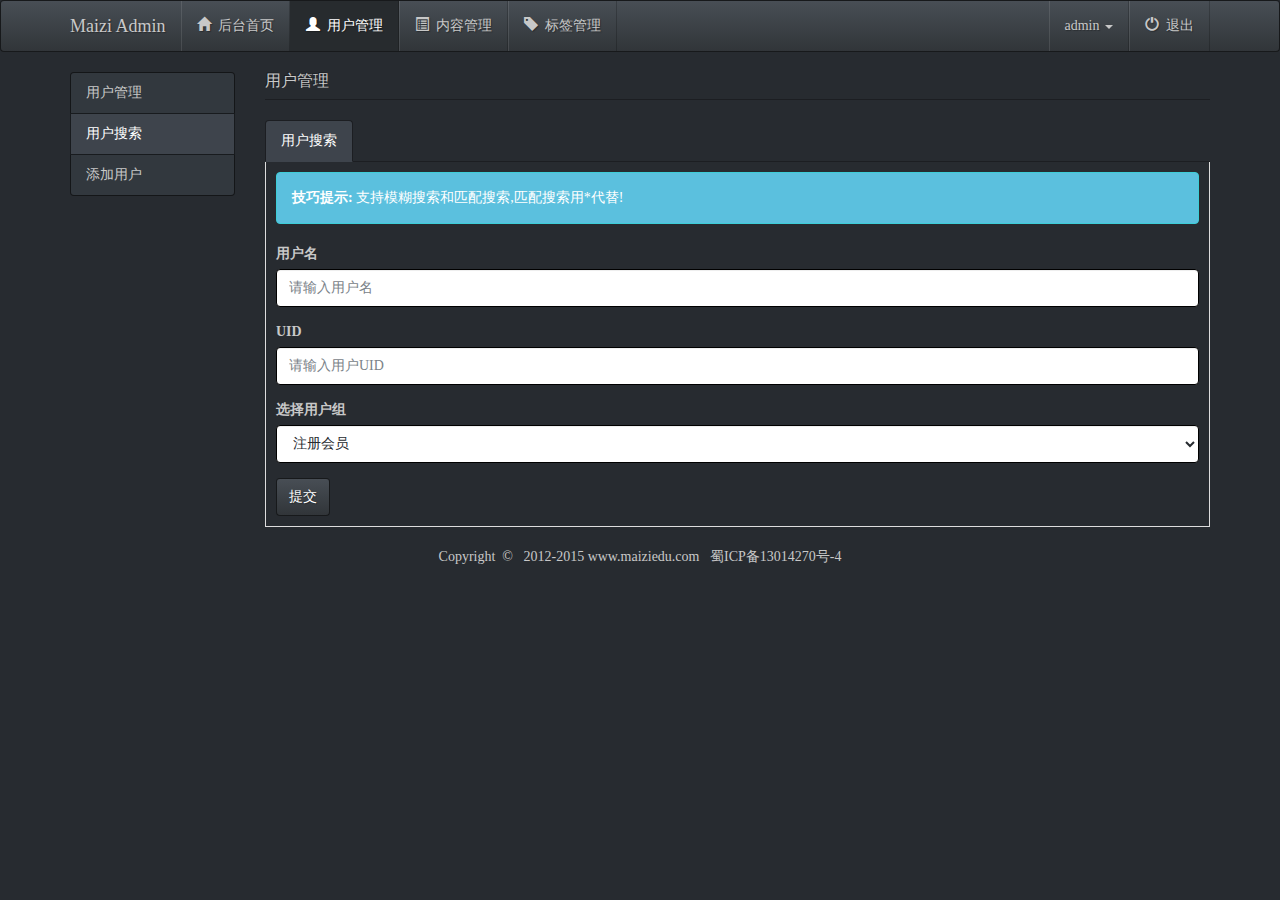
<file: user_search.html>
<!DOCTYPE html>
<html>

	<head>
		<meta charset="utf-8" />
		<meta http-equiv="X-UA-Compatible" content="IE=edge">
		<meta name="viewport" content="width=device-width, initial-scale=1.0">
		<title></title>
		<link rel="stylesheet" type="text/css" href="css/bootstrap.css" />
	</head>

	<body>
		<!DOCTYPE html>
		<html>

		<head>
			<meta charset="utf-8" />
			<meta http-equiv="X-UA-Compatible" content="IE=edge">
			<meta name="viewport" content="width=device-width, initial-scale=1.0">
			<title></title>
			<link rel="stylesheet" type="text/css" href="css/bootstrap.css" />
			<link rel="stylesheet" type="text/css" href="css/bootstrap.min.new.css"/>
			
			<link rel="stylesheet" type="text/css" href="css/maizi2.css" />
		</head>

		<body>
			<!--导航-->
			<nav class="navbar navbar-default">
				<div class="container">
					<!--小屏幕导航按钮-->
					<div class="navbar-header">
						<button class="navbar-toggle" data-toggle="collapse" data-target="#mynav" style="margin-top: 17px;">
					<span class="icon-bar" ></span>
					<span class="icon-bar" ></span>
					<span class="icon-bar" ></span>
				</button>
						<a href="#" class="navbar-brand">Maizi Admin</a>
					</div>
					<!--小屏幕导航按钮-->
					<!--导航-->
					<div class="collapse navbar-collapse" id="mynav">
						<ul class="nav navbar-nav">
							<li>
								<a href="index.html"><span class=" glyphicon glyphicon-home"></span>&nbsp;&nbsp;后台首页</a>
							</li>
							<li class="active">
								<a href="user_list.html"><span class="glyphicon glyphicon-user"></span>&nbsp;&nbsp;用户管理</a>
							</li>
							<li>
								<a href="content.html"><span class="glyphicon glyphicon-list-alt"></span>&nbsp;&nbsp;内容管理</a>
							</li>
							<li>
								<a href="tag.html"><span class="glyphicon glyphicon-tag"></span>&nbsp;&nbsp;标签管理</a>
							</li>
						</ul>
						<ul class="nav navbar-nav navbar-right">
							<li class="dropdown">
								<a id="dLabel" type="button" data-toggle="dropdown" aria-haspopup="true" aria-expanded="false">
									admin
									<span class="caret"></span>
								</a>
								<ul class="dropdown-menu" aria-labelledby="dLabel">
									<li>
										<a href="#bbs"><span class="glyphicon glyphicon-screenshot"></span>&nbsp;&nbsp;前台首页</a>
									</li>
									<li>
										<a href="#bbs"><span class="glyphicon glyphicon-user"></span>&nbsp;&nbsp;个人主页</a>
									</li>
									<li>
										<a href="#bbs"><span class=" glyphicon glyphicon-cog "></span>&nbsp;&nbsp;个人设置</a>
									</li>
									<li>
										<a href="#"><span class="glyphicon glyphicon-import"></span>&nbsp;&nbsp;账户中心</a>
									</li>
									<li>
										<a href="#bbs"><span class="glyphicon glyphicon-heart"></span>&nbsp;&nbsp;我的收藏</a>
									</li>
								</ul>
							</li>
							<li>
								<a href="#bbs"><span class=" glyphicon glyphicon-off"></span>&nbsp;&nbsp;退出</a>
							</li>
						</ul>
					</div>
					<!--导航-->
				</div>

			</nav>
			<!--导航-->
			<!--用户管理-->
			<div class="container">
				<div class="row">
					<div class="col-lg-2">
						<div class="list-group">
							<a href="user_list.html" class="list-group-item ">用户管理</a>
							<a href="user_search.html" class="list-group-item active">用户搜索</a>
							<a href="" class="list-group-item" role="button" data-toggle="modal" data-target="#myModal">添加用户</a>
						</div>
					</div>

					<div class="col-lg-10">
						<div class="page-header">
							<h1>用户管理</h1>
						</div>
						<ul class="nav nav-tabs">
							<li class="active">
								<a href="user_list.html">用户搜索</a>
							</li>
						</ul>
						<form action="#" class="user_search">
							<div class="alert alert-info" role="alert">
						<strong>
							技巧提示:
						</strong>	
						支持模糊搜索和匹配搜索,匹配搜索用*代替!
						</div>
						<div class="form-group">
							<label for="name">
								用户名
							</label>
							<input type="text" class="form-control" id="name" placeholder="请输入用户名"/>
						</div>
						<div class="form-group">
							<label for="id">
								UID
							</label>
							<input type="text" class="form-control" id="id" placeholder="请输入用户UID"/>
						</div>
						<div class="form-group">
							<label for="yonghuzu">选择用户组</label>
							<select id="yonghuzu" class="form-control">
								<option value="">注册会员</option>
								<option value="">限制会员</option>
								<option value="">新手上路</option>
								<option value="">中级会员</option>
								<option value="">高级会员</option>
							</select>
						</div>
						<button type="submit" class="btn btn-default">提交</button>
						</form>
					</div>
				</div>
			</div>
			<!--用户搜素-->
			
			
			
			
			
<!--添加用户-->

<!-- Button trigger modal -->


<!-- Modal -->
<div class="modal fade" id="myModal" tabindex="-1" role="dialog" aria-labelledby="myModalLabel">
  <div class="modal-dialog" role="document">
    <div class="modal-content">
      <div class="modal-header">
        <button type="button" class="close" data-dismiss="modal" aria-label="Close"><span aria-hidden="true">&times;</span></button>
        <h4 class="modal-title" id="myModalLabel">添加用户</h4>
      </div>
      <div class="modal-body">
        <form action="#" method="post">
        	<div class="form-group">
        		<label for="addname">用户名</label>
        		<input type="text" class="form-control" name="" id="addname" value="用户名" />
        	</div>
        	<div class="form-group">
        		<label for="addpwd">用户密码</label>
        		<input type="text" class="form-control" name="" id="addpwd" value="请输入密码" />
        	</div>
        	<div class="form-group">
        		<label for="addpassword">确认密码</label>
        		<input type="text" class="form-control" name="" id="addpassword" value="请确认输入密码" />
        	</div>
        	<div class="form-group">
        		<label for="addemail">请输入用户邮箱</label>
        		<input type="email" class="form-control" name="" id="addemail" value="请输入用户邮箱" />
        	</div>
        	<div class="form-group">
        		<label for="addyonghuzu">所属用户组</label>
        		<select id="addyonghuzu" class="form-control">
        				<option value="">注册会员</option>
						<option value="">限制会员</option>
						<option value="">新手上路</option>
						<option value="">中级会员</option>
						<option value="">高级会员</option>
        		</select>
        	</div>
        	
        </form>
      </div>
      <div class="modal-footer">
        <button type="button" class="btn btn-default" data-dismiss="modal">关闭</button>
        <button type="button" class="btn btn-primary">提交</button>
      </div>
    </div>
  </div>
</div>

<!--添加用户-->









			<!--底部-->

			<footer>
				<div class="container">
					<div class="row">
						<div class="col-md-12">
							<p>Copyright&nbsp;&nbsp;©&nbsp;&nbsp; 2012-2015 www.maiziedu.com &nbsp;&nbsp;蜀ICP备13014270号-4
							</p>
						</div>
					</div>
				</div>
			</footer>
			<!--底部-->

			<script src="js/jQuery.1.11.2.min.js"></script>
			<script src="js/bootstrap.min.js"></script>
		</body>

		</html>
</file>
<file: css/maizi2.css>
body {
  font-family: "微软雅黑";
}
.progress {
  margin-bottom: 4px;
}
.wh64 {
  width: 64px;
  height: 64px;
  border-radius: 50%;
}
.mar_t {
  margin-top: 15px;
}
.pad {
  padding: 0;
}
.page-header {
  margin-top: 0;
}
.page-header h1 {
  font-size: 16px;
  margin: 0;
}
.user_search {
  padding: 10px;
  border: solid 1px #DDDDDD;
  border-top: none;
}
.taglist {
  padding-top: 15px;
}
.taglist .alert {
  margin: 0 15px 15px 0;
}
footer {
  font-weight: 400px;
  text-align: center;
  padding: 20px;
}
</file>
